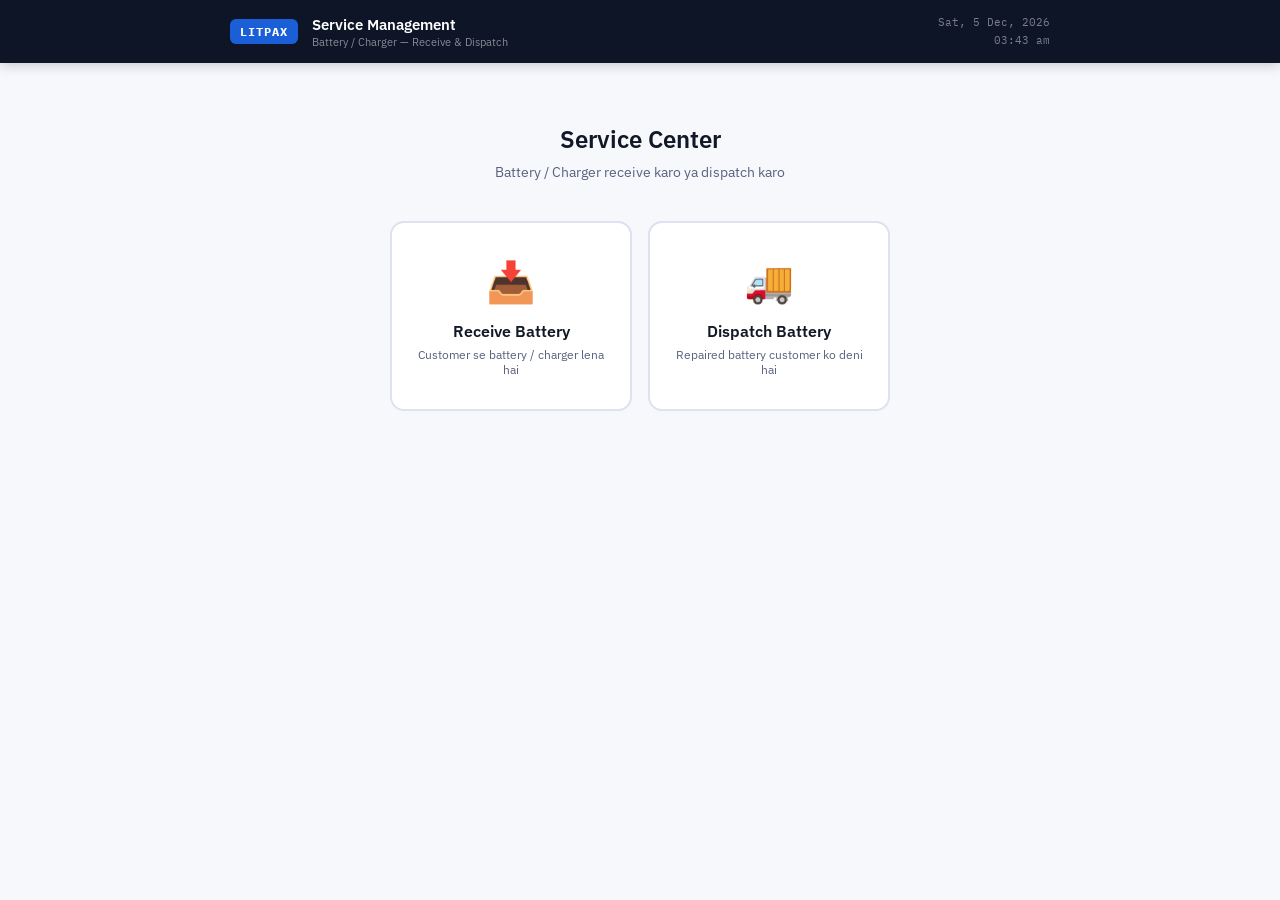
<file: index.html>
<!DOCTYPE html>
<html lang="en">
<head>
<meta charset="UTF-8">
<meta name="viewport" content="width=device-width, initial-scale=1.0">
<title>Litpax — Service Management</title>
<link href="https://fonts.googleapis.com/css2?family=IBM+Plex+Sans:wght@400;500;600&family=IBM+Plex+Mono:wght@400;500&display=swap" rel="stylesheet">
<link rel="stylesheet" href="style.css">
</head>
<body>

<div class="header">
  <div class="header-inner">
    <div class="logo">LITPAX</div>
    <div class="header-text">
      <h1>Service Management</h1>
      <p>Battery / Charger — Receive & Dispatch</p>
    </div>
    <div class="header-date" id="headerDate"></div>
  </div>
</div>

<div class="main">

  <!-- HOME SCREEN -->
  <div class="screen active" id="homeScreen">
    <div class="home-screen">
      <div class="home-title">Service Center</div>
      <div class="home-sub">Battery / Charger receive karo ya dispatch karo</div>
      <div class="mode-grid">
        <div class="mode-card receive" onclick="showReceive()">
          <div class="mode-icon">📥</div>
          <div class="mode-title">Receive Battery</div>
          <div class="mode-sub">Customer se battery / charger lena hai</div>
        </div>
        <div class="mode-card dispatch" onclick="showDispatch()">
          <div class="mode-icon">🚚</div>
          <div class="mode-title">Dispatch Battery</div>
          <div class="mode-sub">Repaired battery customer ko deni hai</div>
        </div>
      </div>
    </div>
  </div>

  <!-- RECEIVE SCREEN -->
  <div class="screen" id="receiveScreen">
    <div class="screen-header">
      <button class="back-btn" onclick="goHome()">← Back</button>
      <div>
        <div class="screen-title">📥 Receive Battery</div>
        <div class="screen-sub">Nayi service entry</div>
      </div>
    </div>

    <div class="steps-nav">
      <button class="step-btn active" onclick="goToRStep(1)" id="rStepBtn1"><span class="step-num">1</span> Customer</button>
      <button class="step-btn" onclick="goToRStep(2)" id="rStepBtn2"><span class="step-num">2</span> Product</button>
      <button class="step-btn" onclick="goToRStep(3)" id="rStepBtn3"><span class="step-num">3</span> Details</button>
    </div>

    <!-- Step 1: Customer -->
    <div class="form-section active" id="rSection1">
      <div class="card">
        <div class="card-label">Repair ID (Auto)</div>
        <div class="repair-id-box">
          <div class="repair-id-label">Repair ID</div>
          <div class="repair-id-value" id="repairIdDisplay">—</div>
        </div>
        <input type="hidden" id="r_srNo">
        <div class="form-grid">
          <div class="form-group">
            <label>Receiving Date <span class="req">*</span></label>
            <input type="date" id="r_receivingDate" required>
          </div>
        </div>
      </div>
      <div class="card">
        <div class="card-label">Customer Details</div>
        <div class="form-grid">
          <div class="form-group">
            <label>Customer Name <span class="req">*</span></label>
            <input type="text" id="r_customerName" placeholder="Full name" required>
          </div>
          <div class="form-group">
            <label>Contact No. <span class="req">*</span></label>
            <input type="tel" id="r_contactNo" placeholder="10-digit mobile" maxlength="10" required>
          </div>
          <div class="form-group full">
            <label>Email</label>
            <input type="email" id="r_email" placeholder="customer@email.com">
          </div>
        </div>
      </div>
      <div class="nav-btns"><span></span><button class="btn-next" onclick="nextRStep(1)">Product Details →</button></div>
    </div>

    <!-- Step 2: Product -->
    <div class="form-section" id="rSection2">
      <div class="card">
        <div class="card-label">Product Category <span class="req">*</span></div>
        <div class="radio-group">
          <label class="radio-opt selected" onclick="selectRadio(this,'r_category','Battery')">
            <input type="radio" name="rcat" checked><span class="radio-dot"></span> 🔋 Battery
          </label>
          <label class="radio-opt" onclick="selectRadio(this,'r_category','Charger')">
            <input type="radio" name="rcat"><span class="radio-dot"></span> ⚡ Charger
          </label>
          <label class="radio-opt" onclick="selectRadio(this,'r_category','Battery+Charger')">
            <input type="radio" name="rcat"><span class="radio-dot"></span> 🔋+⚡ Battery+Charger
          </label>
        </div>
        <input type="hidden" id="r_category" value="Battery">
      </div>

      <div class="card">
        <div class="card-label">Product Info</div>
        <div class="form-grid">

          <!-- Battery Section -->
          <div style="grid-column:1/-1;" id="grp_batterySection" class="product-section">
            <div class="section-divider battery">🔋 Battery Details</div>
            <div style="display:grid;grid-template-columns:1fr 1fr;gap:14px;">
              <div class="form-group">
                <label>Battery Type</label>
                <select id="r_batteryType">
                  <option value="">-- Select --</option>
                  <option>2 Wheeler Battery</option>
                  <option>3 Wheeler Battery</option>
                  <option>Inverter Battery</option>
                  <option>Solar Battery</option>
                  <option>E-Rikshaw Battery</option>
                  <option>E Cycle Soft Pack</option>
                  <option>E Cycle Hard Pack</option>
                  <option>Other</option>
                </select>
              </div>
              <div class="form-group">
                <label>Battery Model (Voltage)</label>
                <input type="text" id="r_batteryModel" placeholder="e.g. LFP-48V-100AH">
              </div>
              <div class="form-group">
                <label>Battery Sr. No.</label>
                <input type="text" id="r_batterySrNo" placeholder="Serial number">
              </div>
              <div class="form-group" id="grp_batteryQty">
                <label>Battery Received Qty <span class="req">*</span></label>
                <input type="number" id="r_batteryReceivedQty" placeholder="0" min="1" required>
              </div>
            </div>
          </div>

          <!-- Charger Section -->
          <div style="grid-column:1/-1;" id="grp_chargerSection" class="product-section disabled">
            <div class="section-divider charger">⚡ Charger Details</div>
            <div style="display:grid;grid-template-columns:1fr 1fr;gap:14px;">
              <div class="form-group">
                <label>Charger Type</label>
                <select id="r_chargerType" disabled>
                  <option value="">-- Select --</option>
                  <option>Indian Charger</option>
                  <option>Chinese Charger</option>
                  <option>Other</option>
                </select>
              </div>
              <div class="form-group">
                <label>Charger Model</label>
                <input type="text" id="r_chargerModel" placeholder="e.g. CHR-48V-20A" disabled>
              </div>
              <div class="form-group">
                <label>Charger Serial Number</label>
                <input type="text" id="r_chargerSrNo" placeholder="Charger serial number" disabled>
              </div>
              <div class="form-group" id="grp_chargerQty" style="display:none;">
                <label>Charger Received Qty <span class="req">*</span></label>
                <input type="number" id="r_chargerReceivedQty" placeholder="0" min="1" disabled>
              </div>
            </div>
          </div>

          <div class="form-group">
            <label>Received Mode</label>
            <select id="r_receivedMode">
              <option value="">-- Select --</option>
              <option>Dropped by Customer</option>
              <option>Picked Up</option>
              <option>Courier Received</option>
            </select>
          </div>
          <div class="form-group full">
            <label>Problem Type <span class="req">*</span></label>
            <select id="r_problemType" required>
              <option value="">-- Select Problem Type --</option>
              <option>Voltage Issue</option>
              <option>Average Issue</option>
              <option>Charger Issue</option>
              <option>Connectivity / App Issue</option>
              <option>Cell Issue</option>
              <option>BMS Issue</option>
              <option>Parameter / Calibration</option>
              <option>Hardware Issue (Physical)</option>
              <option>Inverter Issue</option>
              <option>General Inquiry</option>
              <option>Dispatch / Tracking</option>
              <option>Internal / Handover</option>
              <option>Battery Issue</option>
              <option>Other</option>
            </select>
          </div>
          <div class="form-group full">
            <label>Problem Description <span class="req">*</span></label>
            <textarea id="r_problemDesc" placeholder="Customer ne kya bataya..." required></textarea>
          </div>
        </div>
      </div>
      <div class="nav-btns"><button class="btn-back-nav" onclick="prevRStep(2)">← Back</button><button class="btn-next" onclick="nextRStep(2)">More Details →</button></div>
    </div>

    <!-- Step 3: Details -->
    <div class="form-section" id="rSection3">
      <div class="card">
        <div class="card-label">Warranty</div>
        <div class="tag-group">
          <div class="tag-opt yes" onclick="selectTag(this,'r_warranty','Yes')">✅ Yes</div>
          <div class="tag-opt no" onclick="selectTag(this,'r_warranty','No')">❌ No</div>
          <div class="tag-opt partial" onclick="selectTag(this,'r_warranty','Partial')">⚠️ Partial</div>
        </div>
        <input type="hidden" id="r_warranty" value="">
        <div style="margin-top:14px">
          <div class="form-group">
            <label>Warranty Claim Status</label>
            <select id="r_claimStatus">
              <option value="">-- Select --</option>
              <option>Claim Approved</option>
              <option>Claim Rejected</option>
              <option>Claim Pending</option>
              <option>No Claim</option>
            </select>
          </div>
        </div>
      </div>
      <div class="card">
        <div class="card-label">Staff & Transport</div>
        <div class="form-grid">
          <div class="form-group">
            <label>Received By <span class="req">*</span></label>
            <input type="text" id="r_receivedBy" placeholder="Staff name" required>
          </div>
          <div class="form-group">
            <label>Accepted By</label>
            <input type="text" id="r_acceptedBy" placeholder="Manager name">
          </div>
          <div class="form-group">
            <label>Estimated Dispatch Date</label>
            <input type="date" id="r_estimatedDispatchDate">
          </div>
          <div class="form-group full">
            <label>Transport Details (Inward)</label>
            <input type="text" id="r_transportInward" placeholder="e.g. BlueDart AWB 123456">
          </div>
          <div class="form-group full">
            <label>Receiving Remarks</label>
            <textarea id="r_remarks" placeholder="Additional info..."></textarea>
          </div>
        </div>
      </div>
      <div class="nav-btns">
        <button class="btn-back-nav" onclick="prevRStep(3)">← Back</button>
        <button class="btn-submit-receive" onclick="submitReceive()">Submit Entry ✓</button>
      </div>
    </div>

    <!-- Receive Success / Receipt -->
    <div class="success-screen" id="receiveSuccess">
      <div style="background:white;border-radius:12px;border:1px solid #dde1f0;padding:24px;margin-bottom:16px;">
        <div class="receipt-header">
          <div>
            <div class="receipt-logo">LITPAX</div>
            <div class="receipt-title">Battery / Charger Service Center</div>
          </div>
          <div style="text-align:right;">
            <div style="font-size:11px;color:#5a6080;">Service Receipt</div>
            <div id="receiptDate" style="font-size:11px;color:#8890b0;"></div>
          </div>
        </div>
        <div style="background:#e8f0fe;border-radius:6px;padding:10px 14px;margin-bottom:14px;display:flex;align-items:center;justify-content:space-between;">
          <span style="font-size:11px;color:#1a5fd8;font-weight:600;text-transform:uppercase;letter-spacing:0.5px;">Repair ID</span>
          <span id="successReceiveId" style="font-family:'IBM Plex Mono',monospace;font-size:15px;font-weight:700;color:#1a5fd8;"></span>
        </div>
        <div id="receiveSummary"></div>
        <div class="receipt-footer">
          <span>Litpax Technology — Service Management System</span>
          <span id="receiptFooterDate"></span>
        </div>
      </div>
      <div style="display:flex;gap:10px;flex-wrap:wrap;">
        <button class="btn-pdf" onclick="printReceipt()">🖨️ Print / Save PDF</button>
        <button class="btn-home" onclick="goHome()">🏠 Home</button>
        <button class="btn-new-entry" onclick="resetReceive()">+ New Entry</button>
      </div>
    </div>
  </div>

  <!-- DISPATCH SCREEN -->
  <div class="screen" id="dispatchScreen">
    <div class="screen-header">
      <button class="back-btn" onclick="goHome()">← Back</button>
      <div>
        <div class="screen-title">🚚 Dispatch Battery</div>
        <div class="screen-sub">Pending repairs se select karo</div>
      </div>
    </div>

    <div class="form-section active" id="dSection1">
      <div class="card">
        <div class="card-label">Pending Repairs</div>
        <div id="pendingListContainer">
          <div class="loading-box" id="loadingBox">
            <div class="loading-spinner"></div>
            <p>Pending repairs load ho rahi hain...</p>
          </div>
          <div class="error-box" id="errorBox">Sheet se data load nahi ho paya.</div>
          <div class="pending-list" id="pendingList"></div>
        </div>
        <input type="hidden" id="d_selectedRepairId" value="">
        <input type="hidden" id="d_selectedRow" value="">
      </div>

      <div id="selectedInfoBox" style="display:none">
        <div class="selected-info">
          <div class="selected-info-title">Selected Entry</div>
          <div class="info-row"><span>Repair ID</span><span id="si_repairId" style="font-family:'IBM Plex Mono',monospace;color:var(--blue);font-weight:700"></span></div>
          <div class="info-row"><span>Customer</span><span id="si_customer"></span></div>
          <div class="info-row"><span>Contact</span><span id="si_contact"></span></div>
          <div class="info-row"><span>Product</span><span id="si_product"></span></div>
          <div class="info-row"><span>Battery Qty Received</span><span id="si_batteryRcv"></span></div>
          <div class="info-row"><span>Charger Qty Received</span><span id="si_chargerRcv"></span></div>
          <div class="info-row"><span>🔋 Battery Pending</span><span id="si_batteryPending" style="color:var(--danger);font-weight:600"></span></div>
          <div class="info-row"><span>⚡ Charger Pending</span><span id="si_chargerPending" style="color:var(--warning);font-weight:600"></span></div>
          <div class="info-row"><span style="font-weight:600">Total Pending</span><span id="si_pendingQty" style="color:var(--danger);font-weight:600;font-family:'IBM Plex Mono',monospace"></span></div>
          <div class="info-row"><span>Received On</span><span id="si_receivedDate"></span></div>
        </div>
      </div>

      <div class="nav-btns">
        <span></span>
        <button class="btn-next" onclick="goToDStep2()" id="dNextBtn" disabled style="opacity:0.5">Dispatch Details →</button>
      </div>
    </div>

    <div class="form-section" id="dSection2">
      <div class="card">
        <div class="card-label">Dispatch Details</div>
        <div class="form-grid">
          <div class="form-group">
            <label>Dispatch Date <span class="req">*</span></label>
            <input type="date" id="d_dispatchDate" required>
          </div>
          <div class="form-group" id="grp_dBatteryQty">
            <label>🔋 Battery Dispatch Qty</label>
            <input type="number" id="d_batteryDispatchQty" placeholder="0" min="0" value="0" oninput="calcDispatchPending()">
          </div>
          <div class="form-group" id="grp_dChargerQty">
            <label>⚡ Charger Dispatch Qty</label>
            <input type="number" id="d_chargerDispatchQty" placeholder="0" min="0" value="0" oninput="calcDispatchPending()">
          </div>
          <div class="form-group">
            <label>Pending Qty (Auto)</label>
            <input type="text" id="d_pendingQty" readonly style="background:#f0f6ff;border-color:#b3d0f7;color:var(--blue);font-weight:600;font-family:'IBM Plex Mono',monospace">
          </div>
                    <div class="form-group">
            <label>Repair Status <span class="req">*</span></label>
            <select id="d_repairStatus" required>
              <option value="">-- Select --</option>
              <option>Repaired — Full</option>
              <option>Repaired — Partial</option>
              <option>Not Repairable</option>
              <option>Replaced</option>
            </select>
          </div>
          <div class="form-group full">
            <label>Actual Problem Found</label>
            <select id="d_actualProblem">
              <option value="">-- Select --</option>
              <option>No issue</option>
              <option>Disbalance</option>
              <option>Water damage</option>
              <option>BMS fault</option>
              <option>BMS + cell change</option>
              <option>Dead cell</option>
              <option>Low capacity</option>
              <option>Seal opened</option>
              <option>Series wire</option>
              <option>Spot / laser issue</option>
              <option>Output wire +ve , -ve</option>
              <option>Thimble short / burnt</option>
              <option>Transportation damage</option>
              <option>Battery burnt (fire case)</option>
              <option>Cells leak</option>
              <option>Not repair / Rejected</option>
              <option>Out of warranty</option>
            </select>
          </div>
          <div class="form-group full">
            <label>Transport Details (Outward)</label>
            <input type="text" id="d_transportOutward" placeholder="e.g. DTDC Tracking No. 789012">
          </div>
          <div class="form-group full">
            <label>Dispatch Address</label>
            <textarea id="d_dispatchAddress" placeholder="Kahan dispatch karni hai..."></textarea>
          </div>
          <div class="form-group full">
            <label>Dispatched By <span class="req">*</span></label>
            <input type="text" id="d_dispatchedBy" placeholder="Staff name" required>
          </div>
          <div class="form-group">
            <label>Any Cost / Repair Cost</label>
            <input type="text" id="d_anyCost" placeholder="e.g. ₹500 (parts replaced)">
          </div>
          <div class="form-group full">
            <label>Dispatch Remarks</label>
            <textarea id="d_remarks" placeholder="Additional info..."></textarea>
          </div>
        </div>
      </div>
      <div class="nav-btns">
        <button class="btn-back-nav" onclick="backToDStep1()">← Back</button>
        <button class="btn-submit-dispatch" onclick="submitDispatch()">Dispatch Karo 🚚</button>
      </div>
    </div>

    <div class="success-screen" id="dispatchSuccess">
      <div class="success-icon dispatch">🚚</div>
      <h2>Battery Dispatched!</h2>
      <p>Sheet mein record update ho gaya:</p>
      <div class="big-id dispatch" id="successDispatchId"></div>
      <p class="id-note">Entry successfully updated</p>
      <div class="card" style="text-align:left;margin-bottom:20px;" id="dispatchSummary"></div>
      <button class="btn-pdf" onclick="printReceipt()">🖨️ Print / Save PDF</button>
      <button class="btn-home" onclick="goHome()">🏠 Home</button>
      <button class="btn-new-entry" onclick="resetDispatch()">+ Aur Dispatch</button>
    </div>
  </div>

</div>

<div class="toast" id="toast"></div>
<script src="script.js"></script>
</body>
</html>
</file>
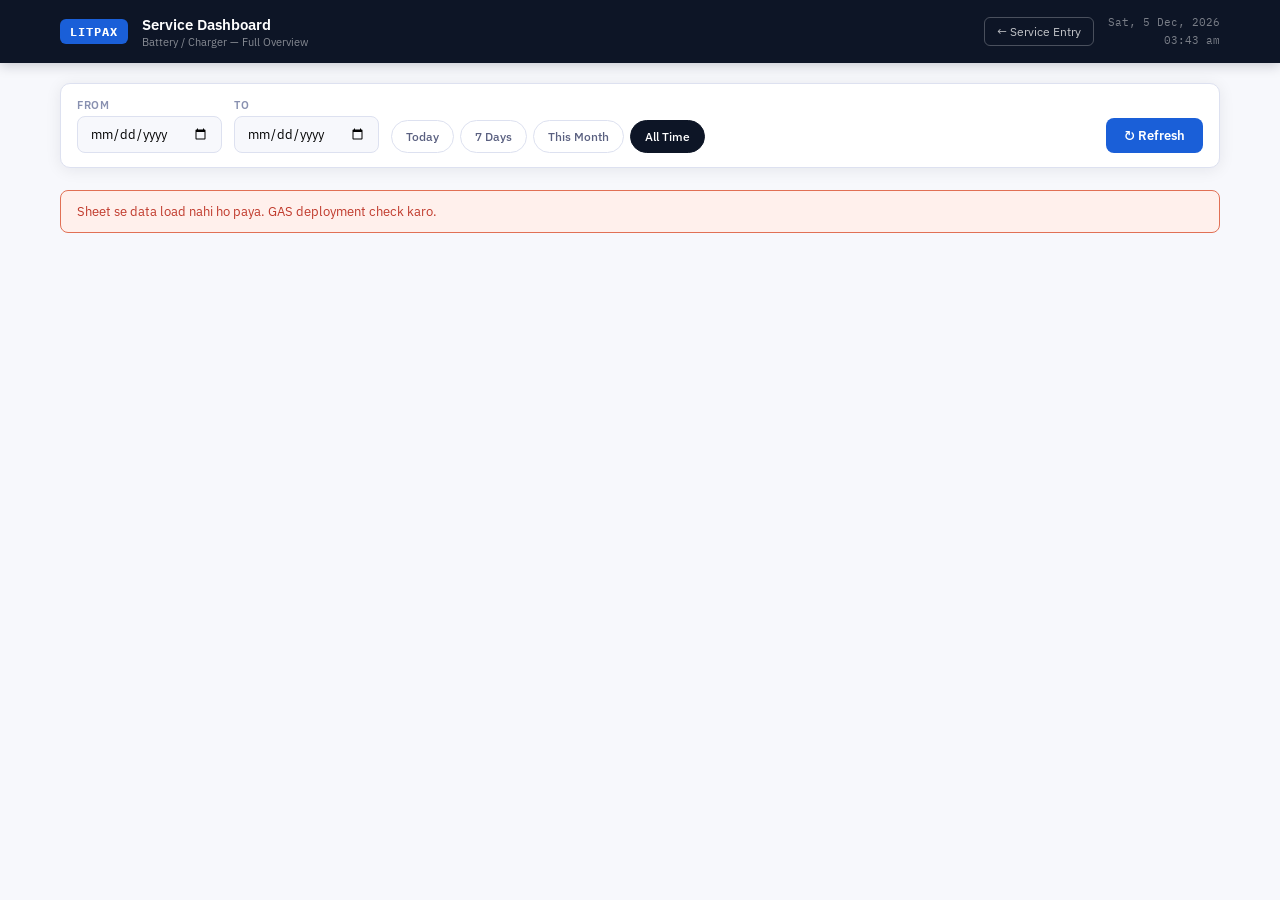
<file: dashboard.html>
<!DOCTYPE html>
<html lang="en">
<head>
<meta charset="UTF-8">
<meta name="viewport" content="width=device-width, initial-scale=1.0">
<title>Litpax — Service Dashboard</title>
<link href="https://fonts.googleapis.com/css2?family=IBM+Plex+Sans:wght@400;500;600;700&family=IBM+Plex+Mono:wght@400;500;700&display=swap" rel="stylesheet">
<style>
:root{--primary:#0d1526;--blue:#1a5fd8;--surface2:#f7f8fc;--surface3:#eef0f8;--border:#dde1f0;--text:#111827;--text2:#5a6080;--text3:#8890b0;--success:#00b894;--warning:#f9a825;--danger:#e17055;--accent:#e94560;--radius:10px;--shadow:0 2px 16px rgba(13,21,38,0.08);}
*{box-sizing:border-box;margin:0;padding:0;}
body{font-family:'IBM Plex Sans',sans-serif;background:var(--surface2);color:var(--text);min-height:100vh;padding-bottom:60px;}

/* ─── HEADER ─── */
.header{background:var(--primary);color:white;position:sticky;top:0;z-index:100;box-shadow:0 2px 12px rgba(13,21,38,0.22);}
.header-inner{max-width:1200px;margin:0 auto;padding:14px 20px;display:flex;align-items:center;gap:14px;}
.logo{background:var(--blue);color:white;font-size:12px;font-weight:700;padding:5px 10px;border-radius:6px;letter-spacing:1px;font-family:'IBM Plex Mono',monospace;}
.header-text h1{font-size:15px;font-weight:600;color:white;}
.header-text p{font-size:11px;color:rgba(255,255,255,0.5);margin-top:1px;}
.header-link{margin-left:auto;font-size:12px;color:rgba(255,255,255,0.75);text-decoration:none;border:1px solid rgba(255,255,255,0.25);padding:6px 12px;border-radius:6px;transition:all 0.2s;white-space:nowrap;}
.header-link:hover{background:rgba(255,255,255,0.1);color:white;}
.header-date{text-align:right;font-family:'IBM Plex Mono',monospace;font-size:11px;color:rgba(255,255,255,0.45);line-height:1.6;}

.main{max-width:1200px;margin:0 auto;padding:20px;}

/* ─── FILTER BAR ─── */
.filter-bar{background:white;border:1px solid var(--border);border-radius:var(--radius);padding:14px 16px;display:flex;align-items:flex-end;gap:12px;flex-wrap:wrap;margin-bottom:22px;box-shadow:var(--shadow);}
.filter-group{display:flex;flex-direction:column;gap:4px;}
.filter-group label{font-size:11px;font-weight:600;color:var(--text3);text-transform:uppercase;letter-spacing:0.5px;}
.filter-group input{padding:8px 12px;border:1.5px solid var(--border);border-radius:8px;font-size:13px;font-family:'IBM Plex Sans',sans-serif;background:var(--surface2);outline:none;}
.filter-group input:focus{border-color:var(--blue);background:white;}
.quick-filters{display:flex;gap:6px;flex-wrap:wrap;}
.chip{padding:8px 14px;border-radius:30px;border:1.5px solid var(--border);background:white;font-size:12px;font-weight:500;color:var(--text2);cursor:pointer;font-family:'IBM Plex Sans',sans-serif;transition:all 0.2s;}
.chip:hover{border-color:var(--blue);color:var(--blue);}
.chip.active{background:var(--primary);color:white;border-color:var(--primary);}
.btn-refresh{margin-left:auto;padding:9px 18px;border-radius:8px;border:none;background:var(--blue);color:white;font-size:13px;font-weight:600;cursor:pointer;font-family:'IBM Plex Sans',sans-serif;transition:all 0.2s;}
.btn-refresh:hover{background:#1450b8;}

/* ─── SECTION TITLES ─── */
.section-title{font-size:13px;font-weight:700;text-transform:uppercase;letter-spacing:1px;color:var(--text2);margin:26px 0 12px;display:flex;align-items:center;gap:8px;}
.section-title::after{content:'';flex:1;height:1px;background:var(--border);}

/* ─── KPI CARDS ─── */
.kpi-grid{display:grid;grid-template-columns:repeat(6,1fr);gap:12px;}
.kpi-grid.four{grid-template-columns:repeat(4,1fr);}
.kpi-grid.three{grid-template-columns:repeat(3,1fr);}
.kpi-grid.six{grid-template-columns:repeat(6,1fr);}
@media(max-width:1000px){.kpi-grid,.kpi-grid.six{grid-template-columns:repeat(3,1fr);}.kpi-grid.four{grid-template-columns:repeat(2,1fr);}}
@media(max-width:600px){.kpi-grid,.kpi-grid.six,.kpi-grid.four{grid-template-columns:repeat(2,1fr);}}

.kpi-card{background:white;border:1px solid var(--border);border-radius:var(--radius);padding:16px;box-shadow:var(--shadow);transition:all 0.2s;position:relative;overflow:hidden;}
.kpi-card:hover{transform:translateY(-2px);box-shadow:0 8px 24px rgba(13,21,38,0.12);}
.kpi-card::before{content:'';position:absolute;top:0;left:0;right:0;height:3px;background:var(--blue);opacity:0;transition:opacity 0.2s;}
.kpi-card:hover::before{opacity:1;}
.kpi-icon{width:34px;height:34px;border-radius:8px;display:flex;align-items:center;justify-content:center;font-size:16px;margin-bottom:10px;}
.kpi-icon.blue{background:#e8f0fe;}
.kpi-icon.green{background:#e8f8f4;}
.kpi-icon.orange{background:#fff8e6;}
.kpi-icon.red{background:#fff0ec;}
.kpi-icon.purple{background:#f3e8ff;}
.kpi-value{font-family:'IBM Plex Mono',monospace;font-size:26px;font-weight:700;color:var(--text);line-height:1.1;}
.kpi-unit{font-size:12px;font-weight:500;color:var(--text3);margin-left:4px;}
.kpi-label{font-size:12px;color:var(--text2);font-weight:500;margin-top:4px;}
.kpi-sub{font-size:10px;color:var(--text3);margin-top:3px;}
.kpi-card.mini{padding:14px;}
.kpi-card.mini .kpi-value{font-size:22px;}
.kpi-card.bat{border-top:3px solid var(--blue);}
.kpi-card.chr{border-top:3px solid var(--success);}
.red-text{color:var(--accent)!important;}
.green-text{color:#00856e!important;}
.orange-text{color:#9a7b00!important;}
.blue-text{color:var(--blue)!important;}

/* ─── CHARTS ─── */
.chart-grid{display:grid;grid-template-columns:repeat(3,1fr);gap:12px;}
.chart-card{background:white;border:1px solid var(--border);border-radius:var(--radius);padding:16px;box-shadow:var(--shadow);}
.chart-card.full{grid-column:1/-1;}
@media(max-width:1000px){.chart-grid{grid-template-columns:1fr 1fr;}}
@media(max-width:600px){.chart-grid{grid-template-columns:1fr;}}
.chart-title{font-size:12px;font-weight:600;color:var(--text2);text-transform:uppercase;letter-spacing:0.6px;margin-bottom:12px;}
.chart-wrap{position:relative;height:260px;}
.chart-wrap.small{height:220px;}

/* ─── TABLES ─── */
.table-card{background:white;border:1px solid var(--border);border-radius:var(--radius);box-shadow:var(--shadow);overflow:hidden;}
.table-scroll{overflow-x:auto;}
.data-table{width:100%;border-collapse:collapse;min-width:700px;}
.data-table th{background:var(--surface3);font-size:11px;font-weight:600;text-transform:uppercase;letter-spacing:0.5px;color:var(--text3);text-align:left;padding:10px 14px;border-bottom:1px solid var(--border);white-space:nowrap;}
.data-table td{font-size:13px;color:var(--text);padding:10px 14px;border-bottom:1px solid var(--surface3);white-space:nowrap;}
.data-table tbody tr:hover{background:var(--surface2);}
.data-table tbody tr:last-child td{border-bottom:none;}
.mono{font-family:'IBM Plex Mono',monospace;font-weight:600;color:var(--blue);}
.table-empty{text-align:center;padding:30px;color:var(--text2);font-size:13px;}

.badge{display:inline-block;padding:3px 10px;border-radius:30px;font-size:11px;font-weight:600;}
.badge.received{background:#e8f0fe;color:var(--blue);}
.badge.dispatched{background:#e8f8f4;color:#00856e;}
.badge.partialdisp{background:#fff8e6;color:#9a7b00;}
.badge.other{background:var(--surface3);color:var(--text2);}
.badge.late{background:#fff0ec;color:#c0392b;font-family:'IBM Plex Mono',monospace;}

/* ─── MISC ─── */
.loading-box{text-align:center;padding:60px;color:var(--text2);}
.loading-spinner{width:32px;height:32px;border:3px solid var(--border);border-top-color:var(--blue);border-radius:50%;animation:spin 0.8s linear infinite;margin:0 auto 12px;}
@keyframes spin{to{transform:rotate(360deg);}}
.error-box{background:#fff0ec;border:1.5px solid var(--danger);border-radius:8px;padding:12px 16px;font-size:13px;color:#c0392b;margin-bottom:14px;display:none;}
.footer-note{text-align:center;font-size:11px;color:var(--text3);margin-top:30px;}
.toast{position:fixed;bottom:20px;left:50%;transform:translateX(-50%);background:var(--primary);color:white;padding:12px 24px;border-radius:30px;font-size:13px;font-weight:500;z-index:999;opacity:0;transition:opacity 0.3s;pointer-events:none;}
.toast.show{opacity:1;}
</style>
</head>
<body>

<div class="header">
  <div class="header-inner">
    <div class="logo">LITPAX</div>
    <div class="header-text">
      <h1>Service Dashboard</h1>
      <p>Battery / Charger — Full Overview</p>
    </div>
    <a href="index.html" class="header-link">← Service Entry</a>
    <div class="header-date" id="headerDate"></div>
  </div>
</div>

<div class="main">

  <!-- FILTER BAR -->
  <div class="filter-bar">
    <div class="filter-group">
      <label>From</label>
      <input type="date" id="filterFrom">
    </div>
    <div class="filter-group">
      <label>To</label>
      <input type="date" id="filterTo">
    </div>
    <div class="quick-filters">
      <button class="chip" onclick="quickFilter('today', this)">Today</button>
      <button class="chip" onclick="quickFilter('7d', this)">7 Days</button>
      <button class="chip" onclick="quickFilter('month', this)">This Month</button>
      <button class="chip active" onclick="quickFilter('all', this)">All Time</button>
    </div>
    <button class="btn-refresh" onclick="loadDashboard()">↻ Refresh</button>
  </div>

  <!-- LOADING / ERROR -->
  <div class="loading-box" id="loadingBox">
    <div class="loading-spinner"></div>
    <p>Dashboard data load ho raha hai...</p>
  </div>
  <div class="error-box" id="errorBox">Sheet se data load nahi ho paya. GAS deployment check karo.</div>

  <div id="dashboardContent" style="display:none">

    <!-- SECTION: OVERVIEW -->
    <div class="section-title">📊 Overview</div>
    <div class="kpi-grid three">
      <div class="kpi-card">
        <div class="kpi-icon blue">🗂️</div>
        <div class="kpi-value" id="kpiTotal">0</div>
        <div class="kpi-label">Total Entries</div>
      </div>
      <div class="kpi-card">
        <div class="kpi-icon orange">⏳</div>
        <div class="kpi-value" id="kpiOpen">0</div>
        <div class="kpi-label">Open / Pending</div>
      </div>
      <div class="kpi-card">
        <div class="kpi-icon green">✅</div>
        <div class="kpi-value" id="kpiClosed">0</div>
        <div class="kpi-label">Completed</div>
      </div>
    </div>

    <!-- SECTION: BATTERY vs CHARGER -->
    <div class="section-title">🔋 Battery vs ⚡ Charger</div>
    <div class="kpi-grid six">
      <div class="kpi-card mini bat">
        <div class="kpi-value" id="kpiBatRcv">0</div>
        <div class="kpi-label">🔋 Battery Received</div>
      </div>
      <div class="kpi-card mini bat">
        <div class="kpi-value" id="kpiBatDisp">0</div>
        <div class="kpi-label">🔋 Battery Dispatched</div>
      </div>
      <div class="kpi-card mini bat">
        <div class="kpi-value red-text" id="kpiBatPend">0</div>
        <div class="kpi-label">🔋 Battery Pending</div>
      </div>
      <div class="kpi-card mini chr">
        <div class="kpi-value" id="kpiChrRcv">0</div>
        <div class="kpi-label">⚡ Charger Received</div>
      </div>
      <div class="kpi-card mini chr">
        <div class="kpi-value" id="kpiChrDisp">0</div>
        <div class="kpi-label">⚡ Charger Dispatched</div>
      </div>
      <div class="kpi-card mini chr">
        <div class="kpi-value red-text" id="kpiChrPend">0</div>
        <div class="kpi-label">⚡ Charger Pending</div>
      </div>
    </div>

    <!-- SECTION: TODAY & MONTH -->
    <div class="section-title">📅 Today & This Month</div>
    <div class="kpi-grid four">
      <div class="kpi-card mini">
        <div class="kpi-value" id="kpiTodayRcv">0</div>
        <div class="kpi-label">Today Received</div>
      </div>
      <div class="kpi-card mini">
        <div class="kpi-value" id="kpiTodayDisp">0</div>
        <div class="kpi-label">Today Dispatched</div>
      </div>
      <div class="kpi-card mini">
        <div class="kpi-value" id="kpiMonthRcv">0</div>
        <div class="kpi-label">This Month Received</div>
      </div>
      <div class="kpi-card mini">
        <div class="kpi-value" id="kpiMonthDisp">0</div>
        <div class="kpi-label">This Month Dispatched</div>
      </div>
    </div>

    <!-- SECTION: OVERDUE TABLE -->
    <div class="section-title red-text">🚨 Overdue Repairs (Action Required)</div>
    <div class="table-card">
      <div class="table-scroll">
        <table class="data-table" id="overdueTable">
          <thead>
            <tr>
              <th>Repair ID</th><th>Customer</th><th>Contact</th><th>Category</th>
              <th>Received</th><th>Est. Dispatch</th><th>Days Late</th><th>Pending Qty</th>
            </tr>
          </thead>
          <tbody></tbody>
        </table>
      </div>
      <div class="table-empty" id="overdueEmpty" style="display:none">Koi overdue repair nahi hai ✅</div>
    </div>

    <!-- SECTION: PENDING TABLE -->
    <div class="section-title">⏳ All Pending Repairs</div>
    <div class="table-card">
      <div class="table-scroll">
        <table class="data-table" id="pendingTable">
          <thead>
            <tr>
              <th>Repair ID</th><th>Customer</th><th>Category</th><th>Problem</th>
              <th>Received</th><th>🔋 Pending</th><th>⚡ Pending</th><th>Status</th>
            </tr>
          </thead>
          <tbody></tbody>
        </table>
      </div>
      <div class="table-empty" id="pendingEmpty" style="display:none">Koi pending repair nahi hai ✅</div>
    </div>

    <!-- SECTION: RECENT ENTRIES -->
    <div class="section-title">🕐 Recent Entries (Last 10)</div>
    <div class="table-card">
      <div class="table-scroll">
        <table class="data-table" id="recentTable">
          <thead>
            <tr>
              <th>Repair ID</th><th>Date</th><th>Customer</th><th>Category</th>
              <th>Problem Type</th><th>Warranty</th><th>Status</th>
            </tr>
          </thead>
          <tbody></tbody>
        </table>
      </div>
    </div>

    <div class="footer-note">Litpax Technology — Service Management Dashboard · <span id="lastUpdated"></span></div>
  </div>

</div>

<div class="toast" id="toast"></div>

<script>
const APPS_SCRIPT_URL = 'https://script.google.com/macros/s/AKfycbx0CmcFVbcG_A4Pzz7z6wddQfZ4UWsOZ_V6JWbvgXUkevyI_bRoKSDplI3cHXl5w9GO/exec';

let allData = [];

// ─── INIT ───────────────────────────────────────────────────────────────────

window.onload = function () {
  const now = new Date();
  const opts = { weekday: 'short', day: 'numeric', month: 'short', year: 'numeric' };
  document.getElementById('headerDate').innerHTML =
    now.toLocaleDateString('en-IN', opts) + '<br>' +
    now.toLocaleTimeString('en-IN', { hour: '2-digit', minute: '2-digit' });

  document.getElementById('filterFrom').addEventListener('change', applyFilters);
  document.getElementById('filterTo').addEventListener('change', applyFilters);

  loadDashboard();
};

// ─── DATA LOAD (JSONP) ──────────────────────────────────────────────────────

function loadDashboard() {
  document.getElementById('loadingBox').style.display = 'block';
  document.getElementById('errorBox').style.display = 'none';
  document.getElementById('dashboardContent').style.display = 'none';

  window.handleDashboardData = function (result) {
    document.getElementById('loadingBox').style.display = 'none';
    allData = result.data || [];
    document.getElementById('dashboardContent').style.display = 'block';
    document.getElementById('lastUpdated').textContent =
      'Last updated: ' + new Date().toLocaleTimeString('en-IN', { hour: '2-digit', minute: '2-digit' });
    applyFilters();
  };

  var oldScript = document.getElementById('dashScript');
  if (oldScript) oldScript.remove();
  var script = document.createElement('script');
  script.id = 'dashScript';
  script.onerror = function () {
    document.getElementById('loadingBox').style.display = 'none';
    document.getElementById('errorBox').style.display = 'block';
  };
  script.src = APPS_SCRIPT_URL + '?action=getDashboard&callback=handleDashboardData';
  document.body.appendChild(script);
}

// ─── HELPERS ────────────────────────────────────────────────────────────────

function num(v) {
  const n = parseFloat(String(v).replace(/[^0-9.\-]/g, ''));
  return isNaN(n) ? 0 : n;
}

// "yyyy-mm-dd", "dd/mm/yyyy", "dd-mm-yyyy" sab handle
function parseDate(str) {
  if (!str) return null;
  str = String(str).trim();
  let m = str.match(/^(\d{4})-(\d{1,2})-(\d{1,2})/);
  if (m) return new Date(+m[1], +m[2] - 1, +m[3]);
  m = str.match(/^(\d{1,2})[\/\-](\d{1,2})[\/\-](\d{4})/);
  if (m) return new Date(+m[3], +m[2] - 1, +m[1]);
  const d = new Date(str);
  return isNaN(d) ? null : d;
}

function fmtDate(d) {
  if (!d) return '—';
  return d.toLocaleDateString('en-IN', { day: '2-digit', month: 'short', year: 'numeric' });
}

function sameDay(a, b) {
  return a && b && a.getFullYear() === b.getFullYear() && a.getMonth() === b.getMonth() && a.getDate() === b.getDate();
}

function set(id, val) { document.getElementById(id).textContent = val; }
function sum(rows, key) { return rows.reduce((s, r) => s + (r[key] || 0), 0); }

// ─── ROW NORMALIZE (exact sheet columns) ────────────────────────────────────

function normalizeRow(r) {
  let batRcv = num(r['Battery Qty Received']);
  let chrRcv = num(r['Charger Qty Received']);
  const totalRcv = num(r['Total Received Qty']);
  const batDisp = num(r['Battery Dispatch Qty']);
  const chrDisp = num(r['Charger Dispatch Qty']);
  const totalDisp = num(r['Total Dispatched Qty']);

  // Purani rows fallback (GAS jaisa hi)
  if (batRcv === 0 && chrRcv === 0 && totalRcv > 0) batRcv = totalRcv;

  const batPend = Math.max(0, batRcv - batDisp);
  const chrPend = Math.max(0, chrRcv - chrDisp);

  const sheetPending = String(r['Pending Qty'] || '').trim();
  const pendingQty = sheetPending !== '' ? num(sheetPending) : Math.max(0, (totalRcv || batRcv + chrRcv) - totalDisp);

  return {
    repairId: String(r['Repair ID'] || '').trim(),
    receivingDate: parseDate(r['Receiving Date']),
    dispatchDate: parseDate(r['Dispatch Date']),
    estDispatchDate: parseDate(r['Estimated Dispatch Date']),
    customer: String(r['Customer Name'] || '').trim(),
    contact: String(r['Contact No'] || '').trim(),
    category: String(r['Category'] || 'Battery').trim(),
    batteryType: String(r['Battery Type'] || '').trim(),
    problemType: String(r['Problem Type'] || '').trim(),
    receivedMode: String(r['Received Mode'] || '').trim(),
    warranty: String(r['Warranty'] || '').trim(),
    status: String(r['Repair Status'] || 'Received').trim(),
    batRcv, chrRcv, batDisp, chrDisp, batPend, chrPend, pendingQty,
    totalRcv: totalRcv || (batRcv + chrRcv), totalDisp
  };
}

// ─── FILTERS ────────────────────────────────────────────────────────────────

function quickFilter(type, btn) {
  document.querySelectorAll('.chip').forEach(c => c.classList.remove('active'));
  btn.classList.add('active');

  const today = new Date();
  const toStr = d => d.getFullYear() + '-' + String(d.getMonth() + 1).padStart(2, '0') + '-' + String(d.getDate()).padStart(2, '0');

  if (type === 'today') {
    document.getElementById('filterFrom').value = toStr(today);
    document.getElementById('filterTo').value = toStr(today);
  } else if (type === '7d') {
    const from = new Date(); from.setDate(from.getDate() - 6);
    document.getElementById('filterFrom').value = toStr(from);
    document.getElementById('filterTo').value = toStr(today);
  } else if (type === 'month') {
    const from = new Date(today.getFullYear(), today.getMonth(), 1);
    document.getElementById('filterFrom').value = toStr(from);
    document.getElementById('filterTo').value = toStr(today);
  } else {
    document.getElementById('filterFrom').value = '';
    document.getElementById('filterTo').value = '';
  }
  applyFilters();
}

function applyFilters() {
  const fromVal = document.getElementById('filterFrom').value;
  const toVal = document.getElementById('filterTo').value;
  const from = fromVal ? parseDate(fromVal) : null;
  const to = toVal ? parseDate(toVal) : null;
  if (to) to.setHours(23, 59, 59);

  const rows = allData.map(normalizeRow).filter(r => r.repairId);
  const filtered = rows.filter(r => {
    if (!r.receivingDate) return true;
    if (from && r.receivingDate < from) return false;
    if (to && r.receivingDate > to) return false;
    return true;
  });

  renderKPIs(filtered, rows);
  renderTables(filtered);
}

// ─── KPIs ───────────────────────────────────────────────────────────────────

function renderKPIs(rows, allRows) {
  const today = new Date();
  const monthStart = new Date(today.getFullYear(), today.getMonth(), 1);

  const total = rows.length;
  const open = rows.filter(r => r.pendingQty > 0).length;
  const closed = total - open;

  set('kpiTotal', total);
  set('kpiOpen', open);
  set('kpiClosed', closed);

  set('kpiBatRcv', sum(rows, 'batRcv'));
  set('kpiBatDisp', sum(rows, 'batDisp'));
  set('kpiBatPend', sum(rows, 'batPend'));
  set('kpiChrRcv', sum(rows, 'chrRcv'));
  set('kpiChrDisp', sum(rows, 'chrDisp'));
  set('kpiChrPend', sum(rows, 'chrPend'));

  // Today & Month (allRows pe — filter se independent)
  set('kpiTodayRcv', allRows.filter(r => sameDay(r.receivingDate, today)).length);
  set('kpiTodayDisp', allRows.filter(r => sameDay(r.dispatchDate, today)).length);
  set('kpiMonthRcv', allRows.filter(r => r.receivingDate && r.receivingDate >= monthStart).length);
  set('kpiMonthDisp', allRows.filter(r => r.dispatchDate && r.dispatchDate >= monthStart).length);
}

// ─── TABLES ─────────────────────────────────────────────────────────────────

function statusBadge(status) {
  let cls = 'other';
  if (status === 'Received') cls = 'received';
  else if (status === 'Dispatched') cls = 'dispatched';
  else if (status === 'Partial Dispatch') cls = 'partialdisp';
  return '<span class="badge ' + cls + '">' + status + '</span>';
}

function renderTables(rows) {
  const today = new Date();

  // Overdue
  const overdue = rows
    .filter(r => r.pendingQty > 0 && r.estDispatchDate && r.estDispatchDate < today && !sameDay(r.estDispatchDate, today))
    .sort((a, b) => a.estDispatchDate - b.estDispatchDate);
  const oBody = document.querySelector('#overdueTable tbody');
  oBody.innerHTML = overdue.map(r => {
    const daysLate = Math.floor((today - r.estDispatchDate) / 86400000);
    return '<tr>' +
      '<td class="mono">' + r.repairId + '</td>' +
      '<td>' + r.customer + '</td>' +
      '<td>' + r.contact + '</td>' +
      '<td>' + r.category + '</td>' +
      '<td>' + fmtDate(r.receivingDate) + '</td>' +
      '<td>' + fmtDate(r.estDispatchDate) + '</td>' +
      '<td><span class="badge late">' + daysLate + ' din</span></td>' +
      '<td><strong>' + r.pendingQty + '</strong></td>' +
    '</tr>';
  }).join('');
  document.getElementById('overdueTable').style.display = overdue.length ? '' : 'none';
  document.getElementById('overdueEmpty').style.display = overdue.length ? 'none' : 'block';

  // Pending
  const pending = rows.filter(r => r.pendingQty > 0).sort((a, b) => (a.receivingDate || 0) - (b.receivingDate || 0));
  const pBody = document.querySelector('#pendingTable tbody');
  pBody.innerHTML = pending.map(r => '<tr>' +
      '<td class="mono">' + r.repairId + '</td>' +
      '<td>' + r.customer + '</td>' +
      '<td>' + r.category + '</td>' +
      '<td>' + (r.problemType || '—') + '</td>' +
      '<td>' + fmtDate(r.receivingDate) + '</td>' +
      '<td>' + r.batPend + '</td>' +
      '<td>' + r.chrPend + '</td>' +
      '<td>' + statusBadge(r.status) + '</td>' +
    '</tr>').join('');
  document.getElementById('pendingTable').style.display = pending.length ? '' : 'none';
  document.getElementById('pendingEmpty').style.display = pending.length ? 'none' : 'block';

  // Recent 10
  const recent = [...rows].sort((a, b) => (b.receivingDate || 0) - (a.receivingDate || 0)).slice(0, 10);
  const rBody = document.querySelector('#recentTable tbody');
  rBody.innerHTML = recent.map(r => '<tr>' +
      '<td class="mono">' + r.repairId + '</td>' +
      '<td>' + fmtDate(r.receivingDate) + '</td>' +
      '<td>' + r.customer + '</td>' +
      '<td>' + r.category + '</td>' +
      '<td>' + (r.problemType || '—') + '</td>' +
      '<td>' + (r.warranty || '—') + '</td>' +
      '<td>' + statusBadge(r.status) + '</td>' +
    '</tr>').join('');
}

// ─── TOAST ──────────────────────────────────────────────────────────────────

function showToast(msg) {
  const t = document.getElementById('toast');
  t.textContent = msg;
  t.classList.add('show');
  setTimeout(() => t.classList.remove('show'), 3000);
}
</script>
</body>
</html>
</file>
<file: style.css>
:root{--primary:#0d1526;--blue:#1a5fd8;--surface2:#f7f8fc;--surface3:#eef0f8;--border:#dde1f0;--text:#111827;--text2:#5a6080;--text3:#8890b0;--success:#00b894;--warning:#f9a825;--danger:#e17055;--accent:#e94560;--radius:10px;--shadow:0 2px 16px rgba(13,21,38,0.08);}
*{box-sizing:border-box;margin:0;padding:0;}
body{font-family:'IBM Plex Sans',sans-serif;background:var(--surface2);color:var(--text);min-height:100vh;padding-bottom:60px;}

.header{background:var(--primary);color:white;position:sticky;top:0;z-index:100;box-shadow:0 2px 12px rgba(13,21,38,0.22);}
.header-inner{max-width:860px;margin:0 auto;padding:14px 20px;display:flex;align-items:center;gap:14px;}
.logo{background:var(--blue);color:white;font-size:12px;font-weight:700;padding:5px 10px;border-radius:6px;letter-spacing:1px;font-family:'IBM Plex Mono',monospace;}
.header-text h1{font-size:15px;font-weight:600;color:white;}
.header-text p{font-size:11px;color:rgba(255,255,255,0.5);margin-top:1px;}
.header-date{margin-left:auto;text-align:right;font-family:'IBM Plex Mono',monospace;font-size:11px;color:rgba(255,255,255,0.45);line-height:1.6;}

.main{max-width:860px;margin:0 auto;padding:20px;}

.home-screen{text-align:center;padding:40px 20px;}
.home-title{font-size:24px;font-weight:600;color:var(--text);margin-bottom:8px;}
.home-sub{font-size:14px;color:var(--text2);margin-bottom:40px;}
.mode-grid{display:grid;grid-template-columns:1fr 1fr;gap:16px;max-width:500px;margin:0 auto;}
.mode-card{background:white;border:2px solid var(--border);border-radius:14px;padding:32px 20px;cursor:pointer;transition:all 0.2s;text-align:center;}
.mode-card:hover{transform:translateY(-4px);box-shadow:0 12px 32px rgba(13,21,38,0.12);}
.mode-card.receive:hover{border-color:var(--blue);}
.mode-card.dispatch:hover{border-color:var(--success);}
.mode-icon{font-size:40px;margin-bottom:14px;}
.mode-title{font-size:16px;font-weight:600;color:var(--text);margin-bottom:6px;}
.mode-sub{font-size:12px;color:var(--text2);}

.screen{display:none;}
.screen.active{display:block;}

.screen-header{display:flex;align-items:center;gap:12px;margin-bottom:20px;}
.back-btn{background:white;border:1.5px solid var(--border);padding:8px 14px;border-radius:8px;font-size:13px;font-weight:500;color:var(--text2);cursor:pointer;display:flex;align-items:center;gap:6px;font-family:'IBM Plex Sans',sans-serif;transition:all 0.2s;}
.back-btn:hover{background:var(--surface3);}
.screen-title{font-size:18px;font-weight:600;color:var(--text);}
.screen-sub{font-size:13px;color:var(--text2);}

.card{background:white;border-radius:var(--radius);border:1px solid var(--border);padding:20px;margin-bottom:14px;box-shadow:var(--shadow);}
.card-label{font-size:11px;font-weight:600;text-transform:uppercase;letter-spacing:0.8px;color:var(--text3);margin-bottom:14px;display:flex;align-items:center;gap:6px;}
.card-label::after{content:'';flex:1;height:1px;background:var(--border);}

.repair-id-box{background:#e8f0fe;border:1.5px solid #b3d0f7;border-radius:8px;padding:12px 16px;display:flex;align-items:center;justify-content:space-between;margin-bottom:14px;}
.repair-id-label{font-size:11px;color:var(--blue);font-weight:600;text-transform:uppercase;letter-spacing:0.5px;}
.repair-id-value{font-family:'IBM Plex Mono',monospace;font-size:16px;font-weight:700;color:var(--blue);}

.form-grid{display:grid;grid-template-columns:1fr 1fr;gap:14px;}
.form-grid .full{grid-column:1/-1;}
@media(max-width:580px){.form-grid{grid-template-columns:1fr;}.form-grid .full{grid-column:1;}.mode-grid{grid-template-columns:1fr;}}
.form-group{display:flex;flex-direction:column;gap:5px;}
.form-group label{font-size:12px;font-weight:500;color:var(--text2);}
.req{color:var(--accent);font-size:13px;}
.form-group input,.form-group select,.form-group textarea{padding:10px 12px;border:1.5px solid var(--border);border-radius:8px;font-size:14px;font-family:'IBM Plex Sans',sans-serif;color:var(--text);background:var(--surface2);transition:all 0.2s;outline:none;width:100%;}
.form-group input:focus,.form-group select:focus,.form-group textarea:focus{border-color:var(--blue);background:white;box-shadow:0 0 0 3px rgba(26,95,216,0.08);}
.form-group textarea{resize:vertical;min-height:80px;}

.form-group input:disabled,.form-group select:disabled,.form-group textarea:disabled{background:#f0f0f0 !important;border-color:#d0d0d0 !important;color:#aaa !important;cursor:not-allowed !important;opacity:0.6;}
.field-disabled-wrap label{color:#bbb !important;}

.radio-group{display:flex;flex-wrap:wrap;gap:8px;}
.radio-opt{display:flex;align-items:center;gap:6px;padding:8px 14px;border:1.5px solid var(--border);border-radius:8px;cursor:pointer;font-size:13px;color:var(--text2);background:var(--surface2);transition:all 0.2s;user-select:none;}
.radio-opt input{display:none;}
.radio-opt.selected{border-color:var(--blue);background:#e8f0fe;color:var(--blue);font-weight:500;}
.radio-opt.selected-both{border-color:#7c3aed;background:#f3e8ff;color:#7c3aed;font-weight:500;}
.radio-dot{width:14px;height:14px;border-radius:50%;border:2px solid var(--text3);display:flex;align-items:center;justify-content:center;flex-shrink:0;}
.radio-opt.selected .radio-dot{border-color:var(--blue);background:var(--blue);}
.radio-opt.selected-both .radio-dot{border-color:#7c3aed;background:#7c3aed;}
.radio-opt.selected .radio-dot::after,.radio-opt.selected-both .radio-dot::after{content:'';width:5px;height:5px;background:white;border-radius:50%;}

.tag-group{display:flex;flex-wrap:wrap;gap:8px;}
.tag-opt{padding:8px 14px;border-radius:8px;border:1.5px solid var(--border);font-size:13px;cursor:pointer;transition:all 0.2s;color:var(--text2);background:var(--surface2);user-select:none;}
.tag-opt.yes.selected{background:#e8f8f4;border-color:var(--success);color:#00856e;}
.tag-opt.no.selected{background:#fff0ec;border-color:var(--danger);color:#c0392b;}
.tag-opt.partial.selected{background:#fff8e6;border-color:var(--warning);color:#9a7b00;}

.section-divider{font-size:11px;font-weight:600;text-transform:uppercase;letter-spacing:0.8px;padding:6px 12px;border-radius:6px;margin-bottom:10px;}
.section-divider.battery{color:#1a5fd8;background:#e8f0fe;}
.section-divider.charger{color:#00856e;background:#e8f8f4;}

.product-section{transition:opacity 0.2s;}
.product-section.disabled{opacity:0.35;pointer-events:none;}

.loading-box{text-align:center;padding:40px;color:var(--text2);}
.loading-spinner{width:32px;height:32px;border:3px solid var(--border);border-top-color:var(--blue);border-radius:50%;animation:spin 0.8s linear infinite;margin:0 auto 12px;}
@keyframes spin{to{transform:rotate(360deg);}}
.pending-list{display:flex;flex-direction:column;gap:10px;}

.selected-info{background:#e8f0fe;border:1.5px solid #b3d0f7;border-radius:8px;padding:14px 16px;margin-bottom:14px;}
.selected-info-title{font-size:11px;color:var(--blue);font-weight:600;text-transform:uppercase;letter-spacing:0.5px;margin-bottom:8px;}
.info-row{display:flex;justify-content:space-between;font-size:13px;padding:4px 0;border-bottom:0.5px solid #b3d0f7;}
.info-row:last-child{border-bottom:none;}
.info-row span:first-child{color:var(--text2);}
.info-row span:last-child{font-weight:500;color:var(--text);}

.nav-btns{display:flex;justify-content:space-between;align-items:center;margin-top:24px;gap:12px;}
.btn-back-nav{padding:12px 24px;border-radius:8px;border:1.5px solid var(--border);background:white;font-size:14px;font-weight:500;color:var(--text2);cursor:pointer;font-family:'IBM Plex Sans',sans-serif;transition:all 0.2s;}
.btn-next{padding:12px 28px;border-radius:8px;border:none;background:var(--primary);color:white;font-size:14px;font-weight:600;cursor:pointer;font-family:'IBM Plex Sans',sans-serif;transition:all 0.2s;}
.btn-next:hover{background:var(--blue);}
.btn-submit-receive{padding:12px 28px;border-radius:8px;border:none;background:var(--blue);color:white;font-size:14px;font-weight:600;cursor:pointer;font-family:'IBM Plex Sans',sans-serif;}
.btn-submit-dispatch{padding:12px 28px;border-radius:8px;border:none;background:var(--success);color:white;font-size:14px;font-weight:600;cursor:pointer;font-family:'IBM Plex Sans',sans-serif;}

.steps-nav{display:flex;gap:8px;margin-bottom:20px;overflow-x:auto;scrollbar-width:none;}
.steps-nav::-webkit-scrollbar{display:none;}
.step-btn{display:flex;align-items:center;gap:6px;padding:8px 14px;border-radius:30px;border:1.5px solid var(--border);background:white;font-size:12px;font-weight:500;color:var(--text2);cursor:pointer;white-space:nowrap;font-family:'IBM Plex Sans',sans-serif;}
.step-btn.active{background:var(--primary);color:white;border-color:var(--primary);}
.step-btn.done{background:#e8f8f4;color:var(--success);border-color:var(--success);}
.step-num{width:18px;height:18px;border-radius:50%;background:var(--surface3);font-size:10px;font-weight:600;display:flex;align-items:center;justify-content:center;}
.step-btn.active .step-num{background:var(--blue);color:white;}
.step-btn.done .step-num{background:var(--success);color:white;}
.form-section{display:none;}
.form-section.active{display:block;}

.success-screen{display:none;text-align:center;padding:60px 20px;}
.success-icon{width:72px;height:72px;border-radius:50%;display:flex;align-items:center;justify-content:center;font-size:32px;margin:0 auto 20px;animation:pop 0.4s ease;}
.success-icon.receive{background:#e8f0fe;}
.success-icon.dispatch{background:#e8f8f4;}
@keyframes pop{0%{transform:scale(0.5);opacity:0}100%{transform:scale(1);opacity:1}}
.success-screen h2{font-size:22px;font-weight:600;margin-bottom:8px;}
.success-screen p{font-size:14px;color:var(--text2);margin-bottom:10px;}
.big-id{display:inline-block;border-radius:8px;padding:12px 24px;font-family:'IBM Plex Mono',monospace;font-size:18px;font-weight:700;margin-bottom:8px;}
.big-id.receive{background:#e8f0fe;color:var(--blue);}
.big-id.dispatch{background:#e8f8f4;color:#00856e;}
.id-note{font-size:12px;color:var(--text2);margin-bottom:24px;}
.summary-row{display:flex;justify-content:space-between;padding:9px 0;border-bottom:1px solid var(--border);font-size:13px;}
.summary-row:last-child{border-bottom:none;}
.summary-row span:first-child{color:var(--text2);}
.summary-row span:last-child{font-weight:500;max-width:55%;text-align:right;}
.btn-home{padding:12px 28px;border-radius:8px;border:none;background:var(--primary);color:white;font-size:14px;font-weight:600;cursor:pointer;font-family:'IBM Plex Sans',sans-serif;margin-right:8px;}
.btn-new-entry{padding:12px 28px;border-radius:8px;border:1.5px solid var(--border);background:white;color:var(--text2);font-size:14px;font-weight:500;cursor:pointer;font-family:'IBM Plex Sans',sans-serif;}

.toast{position:fixed;bottom:20px;left:50%;transform:translateX(-50%);background:var(--primary);color:white;padding:12px 24px;border-radius:30px;font-size:13px;font-weight:500;z-index:999;opacity:0;transition:opacity 0.3s;pointer-events:none;}
.toast.show{opacity:1;}
.error-box{background:#fff0ec;border:1.5px solid var(--danger);border-radius:8px;padding:12px 16px;font-size:13px;color:#c0392b;margin-bottom:14px;display:none;}
.btn-pdf{padding:12px 28px;border-radius:8px;border:none;background:#e74c3c;color:white;font-size:14px;font-weight:600;cursor:pointer;font-family:'IBM Plex Sans',sans-serif;margin-right:8px;}

@media print{
  *{-webkit-print-color-adjust:exact!important;print-color-adjust:exact!important;}
  body{background:white!important;margin:0;padding:0;}
  .header,.steps-nav,.nav-btns,.btn-home,.btn-new-entry,.btn-pdf,.btn-new-entry,#toast,.screen-header{display:none!important;}
  .main{padding:0!important;max-width:100%!important;}
  .screen{display:none!important;}
  .screen.active{display:block!important;}
  .form-section{display:none!important;}
  .success-screen{display:none!important;}
  .success-screen[style*="block"]{display:block!important;padding:20px!important;text-align:left!important;}
  .card{box-shadow:none!important;border:1px solid #ddd!important;break-inside:avoid;}
  .receipt-header{display:flex!important;}
  .big-id{font-size:14px!important;padding:6px 12px!important;}
}

.receipt-header{display:flex;align-items:center;justify-content:space-between;border-bottom:2px solid #1a5fd8;padding-bottom:12px;margin-bottom:16px;}
.receipt-logo{font-size:22px;font-weight:800;color:#1a5fd8;letter-spacing:2px;}
.receipt-title{font-size:11px;color:#5a6080;}
.receipt-table{width:100%;border-collapse:collapse;margin-top:8px;}
.receipt-table td{padding:7px 10px;border:1px solid #dde1f0;font-size:12px;}
.receipt-table td:first-child{font-weight:600;background:#f7f8fc;width:40%;color:#5a6080;}
.receipt-table td:last-child{color:#111827;}
.receipt-section{font-size:10px;font-weight:700;text-transform:uppercase;letter-spacing:1px;color:#8890b0;padding:8px 10px;background:#f7f8fc;border:1px solid #dde1f0;border-bottom:none;}
.receipt-footer{margin-top:16px;padding-top:10px;border-top:1px solid #dde1f0;display:flex;justify-content:space-between;font-size:10px;color:#8890b0;}
</file>
